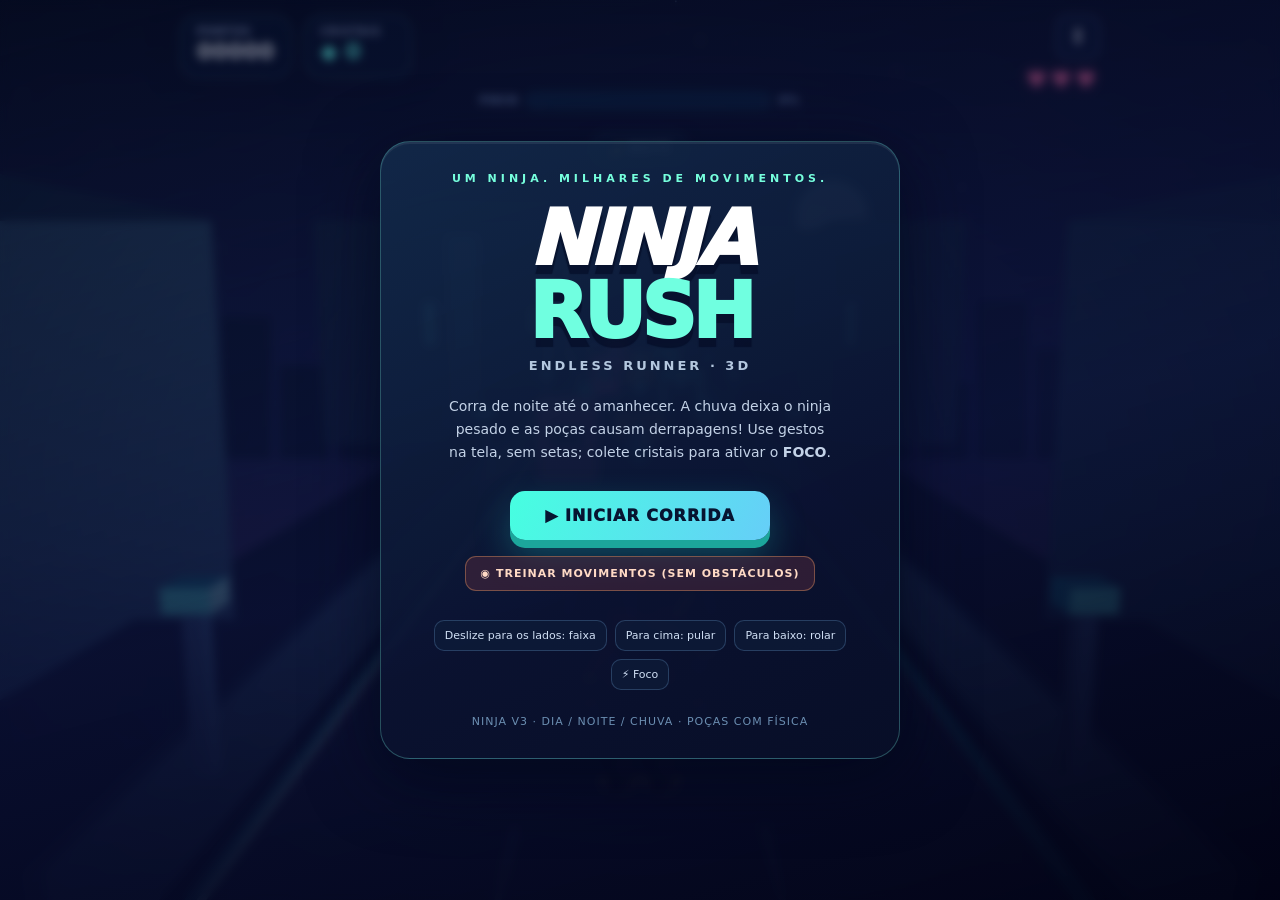
<file: index.html>
<!doctype html>
<html lang="pt-BR">
<head>
<meta charset="utf-8"><meta name="viewport" content="width=device-width, initial-scale=1, viewport-fit=cover, user-scalable=no">
<meta name="theme-color" content="#070d24"><title>NINJA RUSH 3D — Clima Dinâmico V3</title>
<link rel="stylesheet" href="web/assets/css/game.css">
</head>
<body>
<canvas id="game" aria-label="Jogo de corrida infinita 3D"></canvas><div id="vignette"></div><div id="flash"></div>
<div id="hud"><div class="stats"><div class="scoreBlock"><small>PONTOS</small><strong id="score">00000</strong></div><div class="scoreBlock"><small>CRISTAIS</small><strong id="crystals" class="gems">◆ 0</strong></div></div><div class="sideHud"><button class="iconButton" id="pause" aria-label="Pausar jogo">Ⅱ</button><div id="life">♥♥♥</div></div></div>
<div id="energyRow"><span>FOCO</span><div id="energyOuter"><div id="energyBar"></div></div><span id="energyValue">0%</span></div>
<div id="note" aria-live="polite"></div><div id="weatherBadge">🌙 NOITE</div><div id="slipBadge">💧 ESCORREGANDO!</div>
<div id="bottom"><div class="controls"><button class="gameBtn turbo" id="boost" data-action="boost" disabled aria-label="Ativar Foco"><span>⚡<small>FOCO</small></span></button></div></div>
<div id="practiceBar" class="hide"><button id="restBtn" type="button">◉ RESPIRAR / REPOUSO</button><span>Modo treino • R repouso • T avança o clima</span></div>
<div id="desktopHint">← → MOVER &nbsp; • &nbsp; ↑ PULAR &nbsp; • &nbsp; ↓ ROLAR &nbsp; • &nbsp; E FOCO</div>
<div id="overlay"><div class="panel"><div class="eyebrow">UM NINJA. MILHARES DE MOVIMENTOS.</div><div class="logo">NINJA <em>RUSH</em></div><div class="sub">ENDLESS RUNNER · 3D</div><p class="description" id="overlayDesc">Corra de noite até o amanhecer. A chuva deixa o ninja pesado e as poças causam derrapagens! Use gestos na tela, sem setas; colete cristais para ativar o <b>FOCO</b>.</p><button class="play" id="start">▶ INICIAR CORRIDA</button><div><button class="practice" id="training" type="button">◉ TREINAR MOVIMENTOS (SEM OBSTÁCULOS)</button></div><div class="tips"><span class="tip">Deslize para os lados: faixa</span><span class="tip">Para cima: pular</span><span class="tip">Para baixo: rolar</span><span class="tip">⚡ Foco</span></div><div class="copyright">NINJA V3 · DIA / NOITE / CHUVA · POÇAS COM FÍSICA</div></div></div>
<script src="web/assets/js/game.js"></script>
</body></html>
</file>
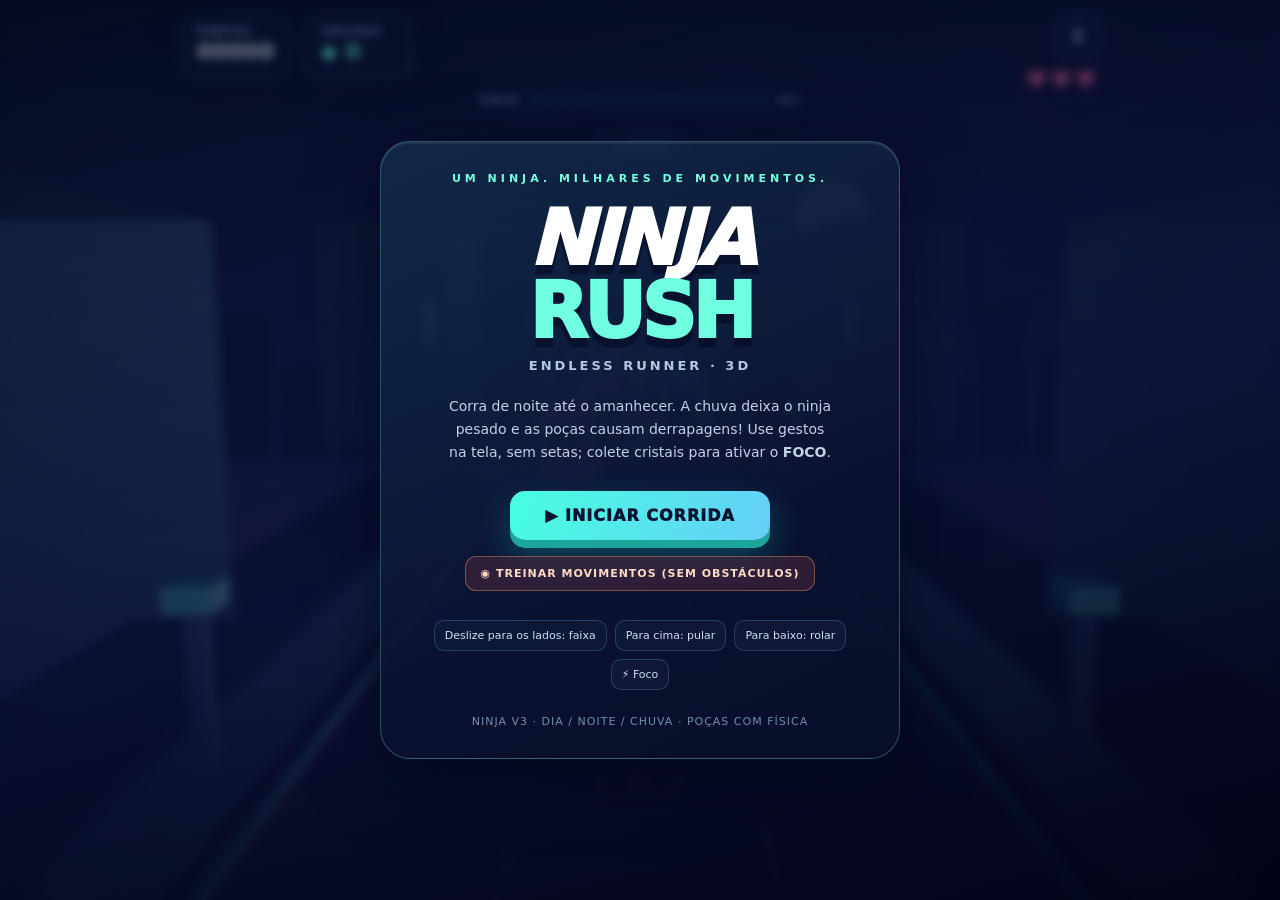
<file: web/index.html>
<!doctype html>
<html lang="pt-BR">
<head>
<meta charset="utf-8"><meta name="viewport" content="width=device-width, initial-scale=1, viewport-fit=cover, user-scalable=no">
<meta name="theme-color" content="#070d24"><title>NINJA RUSH 3D — Clima Dinâmico V3</title>
<link rel="stylesheet" href="assets/css/game.css">
</head>
<body>
<canvas id="game" aria-label="Jogo de corrida infinita 3D"></canvas><div id="vignette"></div><div id="flash"></div>
<div id="hud"><div class="stats"><div class="scoreBlock"><small>PONTOS</small><strong id="score">00000</strong></div><div class="scoreBlock"><small>CRISTAIS</small><strong id="crystals" class="gems">◆ 0</strong></div></div><div class="sideHud"><button class="iconButton" id="pause" aria-label="Pausar jogo">Ⅱ</button><div id="life">♥♥♥</div></div></div>
<div id="energyRow"><span>FOCO</span><div id="energyOuter"><div id="energyBar"></div></div><span id="energyValue">0%</span></div>
<div id="note" aria-live="polite"></div><div id="weatherBadge">🌙 NOITE</div><div id="slipBadge">💧 ESCORREGANDO!</div>
<div id="bottom"><div class="controls"><button class="gameBtn turbo" id="boost" data-action="boost" disabled aria-label="Ativar Foco"><span>⚡<small>FOCO</small></span></button></div></div>
<div id="practiceBar" class="hide"><button id="restBtn" type="button">◉ RESPIRAR / REPOUSO</button><span>Modo treino • R repouso • T avança o clima</span></div>
<div id="desktopHint">← → MOVER &nbsp; • &nbsp; ↑ PULAR &nbsp; • &nbsp; ↓ ROLAR &nbsp; • &nbsp; E FOCO</div>
<div id="overlay"><div class="panel"><div class="eyebrow">UM NINJA. MILHARES DE MOVIMENTOS.</div><div class="logo">NINJA <em>RUSH</em></div><div class="sub">ENDLESS RUNNER · 3D</div><p class="description" id="overlayDesc">Corra de noite até o amanhecer. A chuva deixa o ninja pesado e as poças causam derrapagens! Use gestos na tela, sem setas; colete cristais para ativar o <b>FOCO</b>.</p><button class="play" id="start">▶ INICIAR CORRIDA</button><div><button class="practice" id="training" type="button">◉ TREINAR MOVIMENTOS (SEM OBSTÁCULOS)</button></div><div class="tips"><span class="tip">Deslize para os lados: faixa</span><span class="tip">Para cima: pular</span><span class="tip">Para baixo: rolar</span><span class="tip">⚡ Foco</span></div><div class="copyright">NINJA V3 · DIA / NOITE / CHUVA · POÇAS COM FÍSICA</div></div></div>
<script src="assets/js/game.js"></script>
</body></html>
</file>
<file: web/assets/css/game.css>
*{box-sizing:border-box}html,body{margin:0;width:100%;height:100%;overflow:hidden;background:#080c24;color:white;font-family:system-ui,-apple-system,Segoe UI,Roboto,Arial,sans-serif;touch-action:none}button{font:inherit;touch-action:manipulation;cursor:pointer}#game{position:fixed;inset:0;width:100%;height:100%;display:block;touch-action:none}#vignette{position:absolute;inset:0;pointer-events:none;background:radial-gradient(ellipse at 50% 52%,transparent 34%,#0203107a 100%)}#hud{position:absolute;top:max(env(safe-area-inset-top),15px);left:0;right:0;max-width:960px;margin:auto;padding:0 20px;display:flex;justify-content:space-between;gap:12px;align-items:flex-start;pointer-events:none}#hud>div{pointer-events:auto}.stats{display:flex;gap:12px;align-items:stretch}.scoreBlock{border:1px solid #96fff645;border-radius:18px;background:#07112bb5;padding:10px 16px;box-shadow:0 6px 35px #03071955;backdrop-filter:blur(10px);min-width:108px}.scoreBlock small{display:block;color:#a6b5da;font-weight:800;font-size:10px;letter-spacing:1.3px}.scoreBlock strong{display:block;color:white;font-weight:900;font-size:22px;line-height:1.35;letter-spacing:0.2px;font-variant-numeric:tabular-nums}.gems{color:#5ffce4!important}.sideHud{display:flex;align-items:flex-end;flex-direction:column;gap:8px}.iconButton{border:1px solid #a0c7fc72;background:#091430b7;color:white;border-radius:12px;width:44px;height:44px;display:grid;place-items:center;font-size:21px;backdrop-filter:blur(10px)}#life{color:#ff6799;letter-spacing:4px;text-shadow:0 0 12px #ef447d88;font-size:23px;font-weight:900}#energyRow{position:absolute;top:94px;left:50%;transform:translateX(-50%);width:min(320px,55vw);display:flex;align-items:center;gap:9px;pointer-events:none;color:#a3c9ff;font-size:11px;font-weight:900;letter-spacing:1px}#energyOuter{flex:1;height:11px;background:#061b39;border:1px solid #66bfff61;box-shadow:0 0 12px #0bd9d32e;border-radius:99px;overflow:hidden}#energyBar{height:100%;width:0%;background:linear-gradient(90deg,#4beaff,#7dfcbc);border-radius:99px;box-shadow:0 0 18px #3dfde5;transition:width .16s}#energyRow.ready{color:#68ffc2}#energyRow.ready #energyBar{animation:pulse 1.1s infinite alternate}@keyframes pulse{to{filter:brightness(1.5)}}#bottom{position:absolute;bottom:max(22px,env(safe-area-inset-bottom));left:0;right:0;max-width:850px;margin:auto;padding:0 20px;display:flex;align-items:flex-end;justify-content:space-between;gap:12px;pointer-events:none}.controls{display:flex;gap:10px;align-items:flex-end;pointer-events:auto}.gameBtn{height:64px;width:65px;display:grid;place-items:center;background:#07142fd4;border:1px solid #9ed5ff8c;border-radius:17px;color:white;font-weight:900;font-size:24px;box-shadow:inset 0 2px 0 #f4ffff14,0 10px 30px #0008;user-select:none;touch-action:none;outline:none;transition:transform .08s,background .08s}.gameBtn:active{transform:scale(.94);background:#2260aa}.gameBtn span{display:flex;align-items:center;flex-direction:column;gap:0}.gameBtn small{font-size:9px;letter-spacing:.8px;color:#b5d7e9}.turbo{height:72px;width:80px;border:1px solid #4fffea;background:linear-gradient(135deg,#0e5971c9,#0d1747df);box-shadow:0 0 21px #28fbdd50;font-size:25px}.turbo small{color:#d8fff9}.turbo:disabled{opacity:.48;filter:grayscale(.3)}#note{position:absolute;left:50%;top:20%;transform:translateX(-50%);font-size:18px;font-weight:1000;text-align:center;letter-spacing:2px;text-shadow:0 2px 25px #020516,0 0 20px #00fffaaa;opacity:0;pointer-events:none}#note.show{animation:toast .95s forwards}@keyframes toast{0%{opacity:0;transform:translate(-50%,10px)}14%{opacity:1;transform:translate(-50%,0)}80%{opacity:1}100%{opacity:0;transform:translate(-50%,-24px)}}#overlay{position:absolute;inset:0;display:flex;align-items:center;justify-content:center;padding:25px;background:linear-gradient(165deg,#07102a7a 0%,#0b1136c9 55%,#020315e8 100%);backdrop-filter:blur(5px)}#overlay.hidden{display:none}.panel{width:min(520px,100%);text-align:center;border:1px solid #7afce446;border-radius:30px;padding:30px 28px;background:linear-gradient(155deg,#142c4cdb,#0b1331ed 65%,#080f28ed);box-shadow:0 16px 70px #010719bd,inset 0 2px #ffffff12}.eyebrow{font-size:11px;font-weight:900;letter-spacing:4px;color:#76ffdd}.logo{font-style:italic;font-weight:1000;font-size:clamp(46px,8vw,76px);line-height:.96;letter-spacing:-4px;margin:18px 0 9px;text-shadow:0 9px 1px #01081f88}.logo em{font-style:normal;color:#70ffe0}.sub{font-weight:800;letter-spacing:3px;color:#b4c8df;font-size:13px}.description{color:#c3d2e7;max-width:385px;margin:22px auto;line-height:1.65;font-size:14px}.play{margin-top:5px;border:0;background:linear-gradient(115deg,#46ffe0,#66cef8);color:#071431;padding:15px 35px;min-width:250px;border-radius:15px;font-size:16px;font-weight:1000;letter-spacing:1px;box-shadow:0 8px 0 #1ca69b,0 16px 36px #1bfeea40;transition:transform .08s}.play:active{transform:translateY(5px);box-shadow:0 3px 0 #1ca69b}.tips{display:flex;justify-content:center;gap:8px;flex-wrap:wrap;margin-top:29px}.tip{font-size:11px;color:#d0dff4;border:1px solid #8ac9ff38;background:#101f3d8c;padding:8px 10px;border-radius:10px}.copyright{font-size:11px;letter-spacing:1px;color:#6b8eb1;margin-top:25px}.pauseLabel{color:#77ffe2!important}.hide{display:none!important}#flash{position:absolute;inset:0;pointer-events:none;background:#fb4a7f;opacity:0}#desktopHint{position:absolute;left:50%;bottom:105px;transform:translateX(-50%);pointer-events:none;color:#bcd0e5ba;font-size:11px;letter-spacing:1.2px;font-weight:700;white-space:nowrap;text-shadow:0 2px 6px #000}
.practice{margin-top:16px;padding:10px 15px;border-radius:11px;border:1px solid #ef9b6266;background:#4a273d91;color:#ffdac5;font-weight:900;font-size:11px;letter-spacing:1px}.practice:active{transform:scale(.97)}#practiceBar{position:absolute;top:150px;left:50%;transform:translateX(-50%);display:flex;gap:10px;align-items:center;justify-content:center;min-width:250px;max-width:92vw;text-align:center;pointer-events:auto;color:#b3c8e4;font-size:10px;font-weight:800}#restBtn{padding:10px;border:1px solid #ffc98588;background:#221e38cc;color:#ffe3b4;border-radius:10px;font-weight:900;cursor:pointer;white-space:nowrap}
@media(max-width:610px){#hud{padding:0 12px}.scoreBlock{padding:8px 12px;min-width:83px}.scoreBlock strong{font-size:18px}.scoreBlock small{font-size:9px}.stats{gap:6px}.iconButton{width:40px;height:40px}.gameBtn{width:52px;height:56px;border-radius:13px;font-size:20px}.turbo{width:64px;height:64px}.controls{gap:6px}#bottom{padding:0 10px}.panel{padding:25px 17px}.tip{font-size:10px;padding:7px}.copyright{margin-top:16px}#energyRow{top:82px}#desktopHint{display:none}#practiceBar{top:118px;flex-wrap:wrap;gap:4px}#practiceBar span{font-size:8px}#restBtn{padding:7px;font-size:10px}}
@media(max-height:690px){#bottom{bottom:9px}.gameBtn{height:48px}.turbo{height:54px}.panel{padding-top:18px;padding-bottom:20px}.logo{margin:10px 0}.description{margin:11px auto}.tips{margin-top:12px}}
#bottom .controls:first-child,#bottom .gameBtn:not(.turbo),#desktopHint{display:none!important}
#bottom{justify-content:flex-end}#bottom .controls{margin-left:auto}
#weatherBadge{position:absolute;top:134px;left:50%;transform:translateX(-50%);pointer-events:none;padding:7px 14px;border-radius:999px;background:#081a32bd;border:1px solid #91c9ed66;box-shadow:0 4px 20px #0313276c;backdrop-filter:blur(7px);color:#dff6ff;font-weight:900;letter-spacing:1.3px;font-size:11px;white-space:nowrap;text-align:center}
#weatherBadge.wet{border-color:#67beff9b;color:#8bd9ff}
#slipBadge{position:absolute;top:171px;left:50%;transform:translateX(-50%);pointer-events:none;font-weight:900;letter-spacing:1.3px;font-size:13px;color:#c9f4ff;text-shadow:0 0 12px #18bbff,0 2px 4px #000;opacity:0;transition:opacity .1s}
#slipBadge.active{opacity:1}
#practiceBar{top:207px!important}
@media(max-width:610px){#weatherBadge{top:114px;font-size:10px;padding:6px 10px}#slipBadge{top:143px}#practiceBar{top:174px!important}}
</file>
